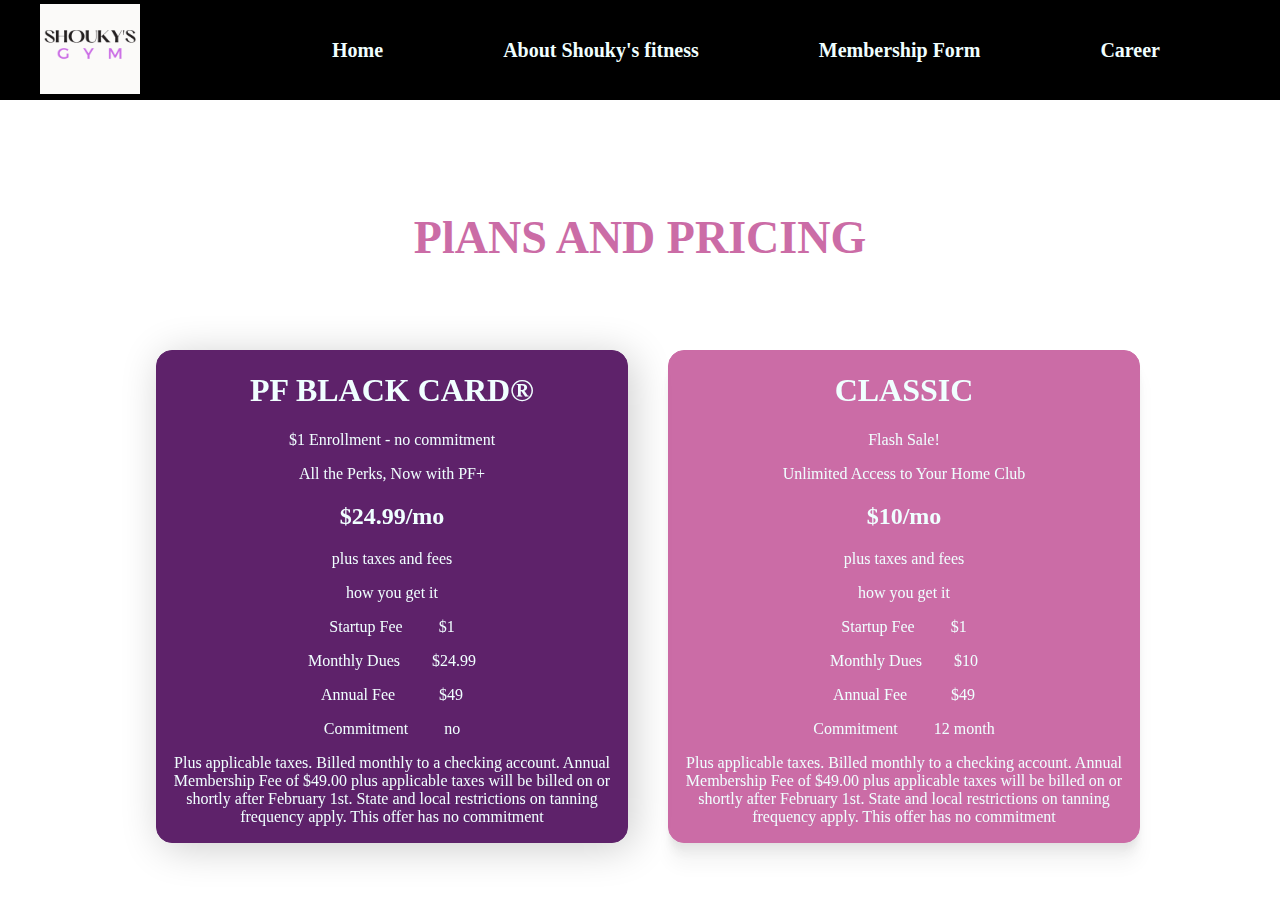
<file: index.html>
<!DOCTYPE html>
<html lang="en">
<head>
  <meta charset="UTF-8">
<link rel="stylesheet" href="styles.css">
<link rel="stylesheet" href="styles5.css">
</head>
<body>
  <nav>
      <ul class="container">
        <img class="logo" src="logo.png" alt="logo">
        <li class="items"><a href="index.html">Home</a></li>
        <li class="items"><a href="about.html">About Shouky's fitness</a></li>
        <li class="items"><a href="form.html">Membership Form</a></li>
        <li class="items"><a href="career.html">Career</a></li>
        </ul>
  </nav>
  <div class="heading">
<h1 >PlANS AND PRICING</h1>
</div>


<div class="right">
  <h1>CLASSIC</h1>
  <p>Flash Sale!</p>
  <p>Unlimited Access to Your Home Club</p>
  <h2>$10/mo</h2>
  <p>plus taxes and fees</p>
  <p> how you get it </p>
  <p>Startup Fee&nbsp;&nbsp;&nbsp;&nbsp;&nbsp;&nbsp;&nbsp;&nbsp;&nbsp;$1</p>
  <p>Monthly Dues&nbsp;&nbsp;&nbsp;&nbsp;&nbsp;&nbsp;&nbsp;&nbsp;$10</p>
<p>Annual Fee&nbsp;&nbsp;&nbsp;&nbsp;&nbsp;&nbsp;&nbsp;&nbsp;&nbsp;&nbsp;&nbsp;$49</p>
<p>Commitment&nbsp;&nbsp;&nbsp;&nbsp;&nbsp;&nbsp;&nbsp;&nbsp;&nbsp;12 month</p>
  <p>Plus applicable taxes. Billed monthly to a checking account. Annual Membership Fee of $49.00 plus applicable taxes will be billed on or shortly after February 1st. State and local restrictions on tanning frequency apply. This offer has no commitment</p>
</div>
<div class="left">
  <h1>PF BLACK CARD®</h1>
  <p>$1 Enrollment - no commitment</p>
  <p>All the Perks, Now with PF+</p>
  <h2>$24.99/mo</h2>
  <p>plus taxes and fees</p>
  <p> how you get it </p>
  <p>Startup Fee&nbsp;&nbsp;&nbsp;&nbsp;&nbsp;&nbsp;&nbsp;&nbsp;&nbsp;$1</p>
  <p>Monthly Dues&nbsp;&nbsp;&nbsp;&nbsp;&nbsp;&nbsp;&nbsp;&nbsp;$24.99</p>
<p>Annual Fee&nbsp;&nbsp;&nbsp;&nbsp;&nbsp;&nbsp;&nbsp;&nbsp;&nbsp;&nbsp;&nbsp;$49</p>
<p>Commitment&nbsp;&nbsp;&nbsp;&nbsp;&nbsp;&nbsp;&nbsp;&nbsp;&nbsp;no</p>
  <p>Plus applicable taxes. Billed monthly to a checking account. Annual Membership Fee of $49.00 plus applicable taxes will be billed on or shortly after February 1st. State and local restrictions on tanning frequency apply. This offer has no commitment</p>
</div>
</body>
</html>
</file>
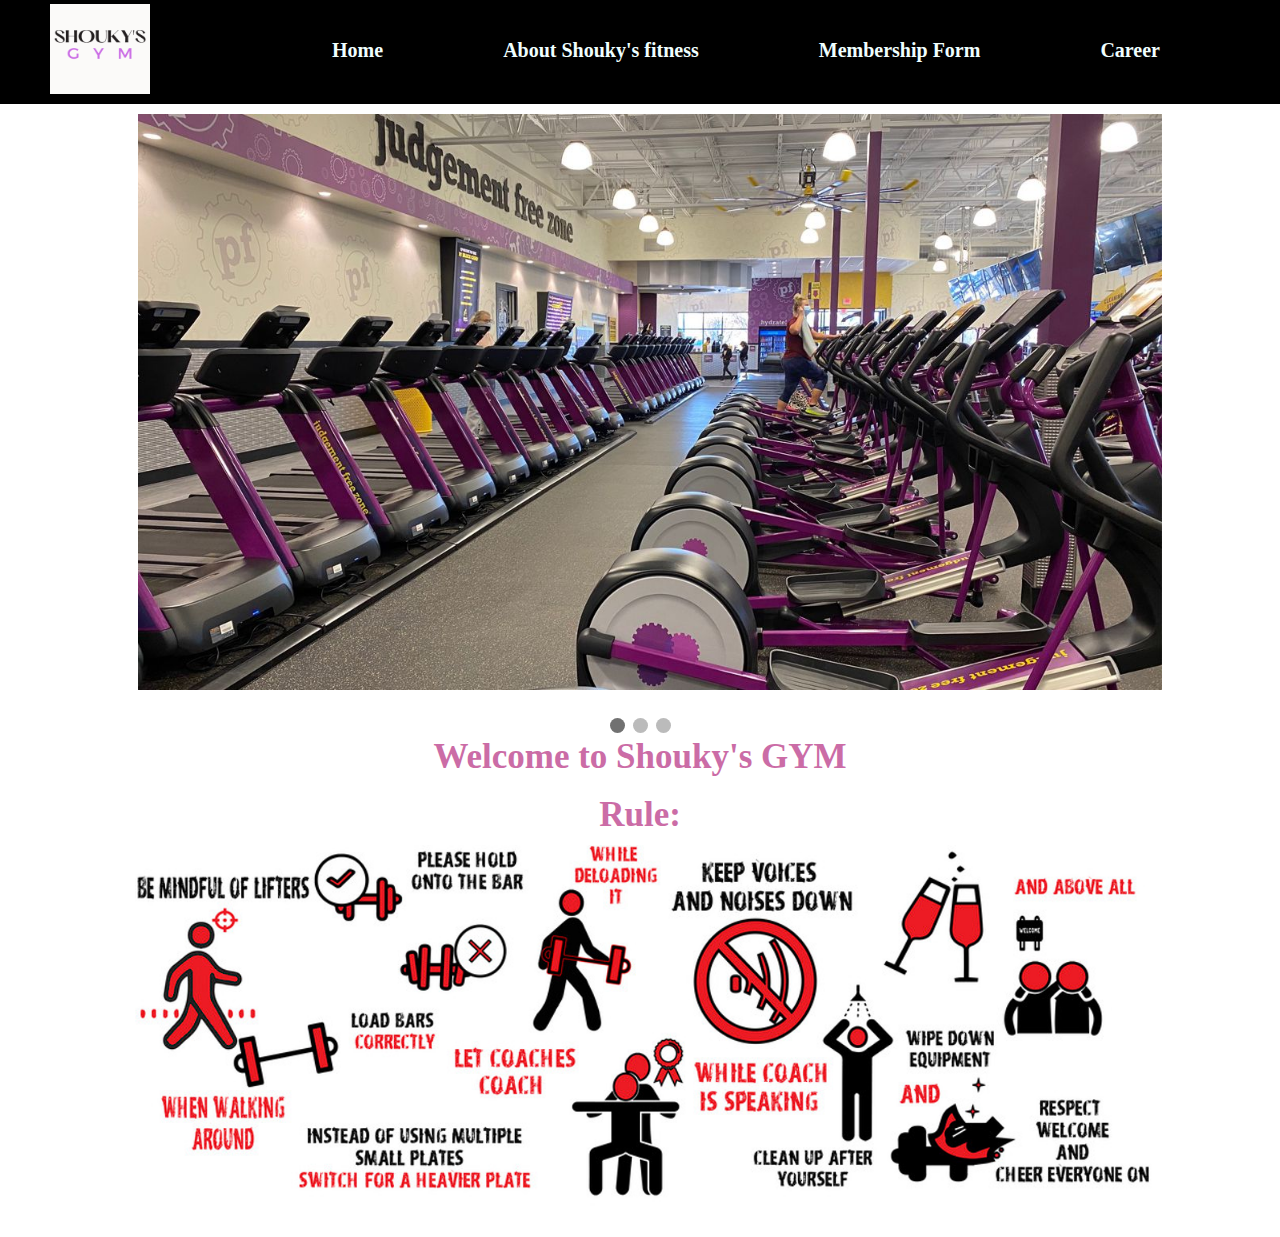
<file: about.html>
<!DOCTYPE html>
<html>
<head>
  <meta charset="UTF-8">
  <link rel="stylesheet" href="styles.css">
<style>
.mySlides {display: none;}
img {vertical-align: middle;padding: 10px;}
p1,p2,p3,p4{
  text-align: center;
  font-size:23px;
  font-family: Georgia;
  text-decoration:none;
  color:#cb6ca6;
  font-weight: bold;
  margin: auto;
}
img{
  padding-top:10px;
  width:1024px;
}
h1{
  text-align: center;
  text-align: center;
  font-size:35px;
  font-family: Georgia;
  text-decoration:none;
  color:#cb6ca6;
  font-weight: bold;
  margin: auto;
}

.slideshow-container {
  max-width: 1024px;
  position: relative;
  margin: auto;
}
.dot {
  height: 15px;
  width: 15px;
  margin: 0 2px;
  background-color: #bbb;
  border-radius: 50%;
  display: inline-block;
  transition: background-color 0.6s ease;
}

.active {
  background-color: #717171;
}
/* Fading animation */
.fade {
  animation-name: fade;
  animation-duration: 1.5s;
}

@keyframes fade {
  from {opacity: .4}
  to {opacity: 1}
}

</style>
</head>
<body>
  <nav>
      <ul class="container">

        <img class="logo" src="logo.png" alt="logo">

        <li class="items"><a href="index.html">Home</a></li>
        <li class="items"><a href="about.html">About Shouky's fitness</a></li>
        <li class="items"><a href="form.html">Membership Form</a></li>
        <li class="items"><a href="career.html">Career</a></li>
        </ul>
  </nav>
<div class="slideshow-container">

<div class="mySlides fade">
  <img src="gym.png" style="width:100%">
</div>

<div class="mySlides fade">
  <img src="gym2.png" style="width:100%">

</div>

<div class="mySlides fade">
  <img src="gym3.png" style="width:100%">
</div>

</div>
<br>

<div style="text-align:center">
  <span class="dot"></span>
  <span class="dot"></span>
  <span class="dot"></span>
</div>

<script>
let slideIndex = 0;
showSlides();

function showSlides() {
  let i;
  let slides = document.getElementsByClassName("mySlides");
  let dots = document.getElementsByClassName("dot");
  for (i = 0; i < slides.length; i++) {
    slides[i].style.display = "none";
  }
  slideIndex++;
  if (slideIndex > slides.length) {slideIndex = 1}
  for (i = 0; i < dots.length; i++) {
    dots[i].className = dots[i].className.replace(" active", "");
  }
  slides[slideIndex-1].style.display = "block";
  dots[slideIndex-1].className += " active";
  setTimeout(showSlides, 3500); // Change image every 2 seconds
}
</script>
<h1>Welcome to Shouky's GYM</h1><br>
<h1>Rule:</p1><h1>
  <img src="rule.png" alt="rule">
</body>
</html>
</file>
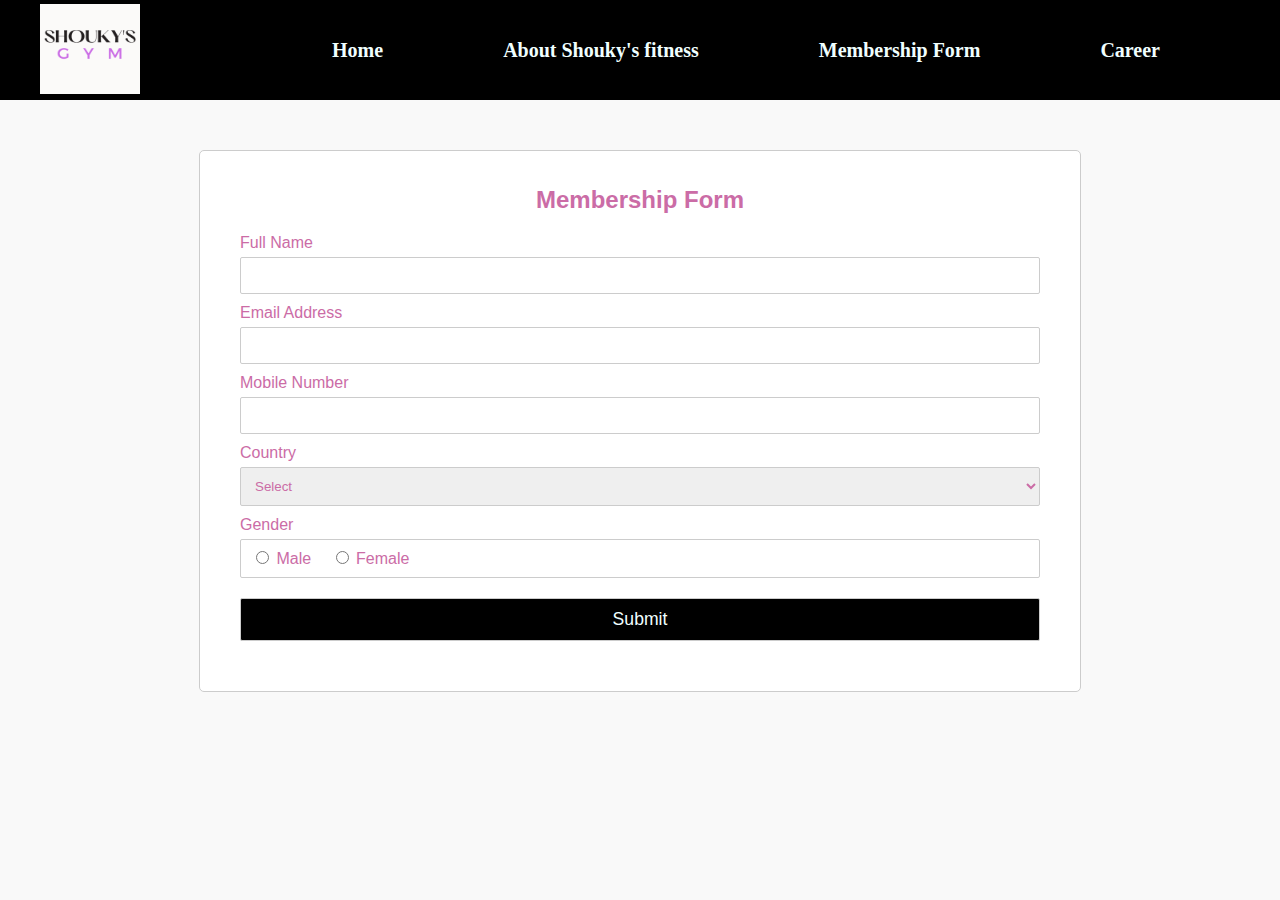
<file: form.html>
<!DOCTYPE html>
<html lang="en">
<head>
    <meta charset="UTF-8">
    <link rel="stylesheet" href="styles.css">
    <link rel="stylesheet" href="styles3.css">
    <script src="validator.js"></script>
</head>
<body>
  <nav>

      <ul class="container">
        <img class="logo" src="logo.png" alt="logo">
        <li class="items"><a href="index.html">Home</a></li>
        <li class="items"><a href="about.html">About Shouky's fitness</a></li>
        <li class="items"><a href="form.html">Membership Form</a></li>
        <li class="items"><a href="career.html">Career</a></li>
        </ul>

  </nav>
<form name="contactForm" onsubmit="return validateForm()" action="confirmation.php" method="post">
    <h2>Membership Form</h2>
    <div class="row">
        <label>Full Name</label>
        <input type="text" name="name">
        <div class="error" id="nameErr"></div>
    </div>
    <div class="row">
        <label>Email Address</label>
        <input type="text" name="email">
        <div class="error" id="emailErr"></div>
    </div>
    <div class="row">
        <label>Mobile Number</label>
        <input type="text" name="mobile" maxlength="10">
        <div class="error" id="mobileErr"></div>
    </div>
    <div class="row">
        <label>Country</label>
        <select name="country">
            <option>Select</option>
            <option>Australia</option>
            <option>India</option>
            <option>United States</option>
            <option>United Kingdom</option>
        </select>
        <div class="error" id="countryErr"></div>
    </div>
    <div class="row">
        <label>Gender</label>
        <div class="form-inline">
            <label><input type="radio" name="gender" value="male"> Male</label>
            <label><input type="radio" name="gender" value="female"> Female</label>
        </div>
        <div class="error" id="genderErr"></div>
    </div>
    <div class="row">
        <input type="submit" value="Submit">
    </div>
</form>
</body>
</html>
</file>
<file: styles.css>
.logo{
  width: 100px;
  height:90px;
  margin-right: auto;
  padding-top: 4px;
}
.container{
  list-style: none;
  display:flex;
  background-color:black;
  list-style-type: none;
  margin:auto;
}
.items{
  padding-right:120px;
}
.items a{
  color:azure;
  text-decoration: none;
  text-align: center;
	font-size:20px;
  line-height: 5.0em;
	font-family: Georgia;
  font-weight: bold;
}
.items a:hover{
  color:#cb6ca6;
}
body {
  margin:auto;
  text-weight:bold;
}
</file>
<file: styles5.css>
.heading{
  text-align: center;
  padding-top:80px;
  font-size:23px;
  font-family: Georgia;
  text-decoration:none;
  color:#cb6ca6;
}
.right{
    flex-direction: column;
    flex-grow: 1;
    align-items: center;
    border-radius: 16px;
    color:azure;
    background-color:#cb6ca6;
    border: 1.5px solid #cb6ca6;
    box-shadow: rgb(0 0 0 / 20%) 5px 5px 40px;
    box-shadow: 0 22.3363px 17.869px rgb(0 0 0 / 4%), 0 12.5216px 10.0172px rgb(0 0 0 / 4%), 0 6.6501px 5.32008px rgb(0 0 0 / 3%), 0 2.76726px 2.21381px rgb(0 0 0 / 2%);
    width: 100%;
    min-width: 270px;
    max-width: 470px;
    scroll-snap-align: end;
    float:left;
    position: fixed;
    top: 50%;
    left: 56%;
    margin-top: -100px;
    margin-left: -100px;
    text-align:center;

}
.left{
    flex-direction: column;
    flex-grow: 1;
    align-items: center;
    border-radius: 16px;
    color: azure;
    background-color: #5e226a;
    border: 1.5px solid #5e226a;
    box-shadow: rgb(0 0 0 / 20%) 5px 5px 40px;
    box-shadow: -3 22.3363px 17.869px rgb(0 0 0 / 4%), 0 12.5216px 10.0172px rgb(0 0 0 / 4%), 0 6.6501px 5.32008px rgb(0 0 0 / 3%), 0 2.76726px 2.21381px rgb(0 0 0 / 2%);
    width: 100%;
    min-width: 270px;
    max-width: 470px;
    scroll-snap-align: end;
    float:right;
    position: fixed;
    top: 50%;
    left: 30%;
    margin-top: -100px;
    margin-left: -100px;
    text-align:center;
}
@media screen and (max-width: 1280px) {
  .right {
    left: 60%;
  }
  .left {
    left: 20%;
  }
}
</file>
<file: styles3.css>
body {
    font-size: 16px;
    background: #f9f9f9;
    font-family: "Segoe UI", "Helvetica Neue", Arial, sans-serif;
}
h2 {
    text-align: center;
    text-decoration: none;
    color:#cb6ca6;
}
form {
    width: 800px;
    background: #fff;
    padding: 15px 40px 40px;
    border: 1px solid #ccc;
    margin: 50px auto 0;
    border-radius: 5px;
}
label {
    display: block;
    margin-bottom: 5px;
    color:#cb6ca6;
}
label i {
    color: #999;
    font-size: 80%;
}
input, select {
    border: 1px solid #ccc;
    padding: 10px;
    display: block;
    width: 100%;
    box-sizing: border-box;
    border-radius: 2px;
    color:#cb6ca6;
}
.row {
    padding-bottom: 10px;
}
.form-inline {
    border: 1px solid #ccc;
    padding: 8px 10px 4px;
    border-radius: 2px;
}
.form-inline label, .form-inline input {
    display: inline-block;
    width: auto;
    padding-right: 15px;
}
.error {
    color: red;
    font-size: 90%;
}
input[type="submit"] {
    font-size: 110%;
    font-weight: 100;
    background: black;
    color: azure;
    margin-top: 10px;
    cursor: pointer;
}
input[type="submit"]:hover {
    background:#cb6ca6;
}
</file>
